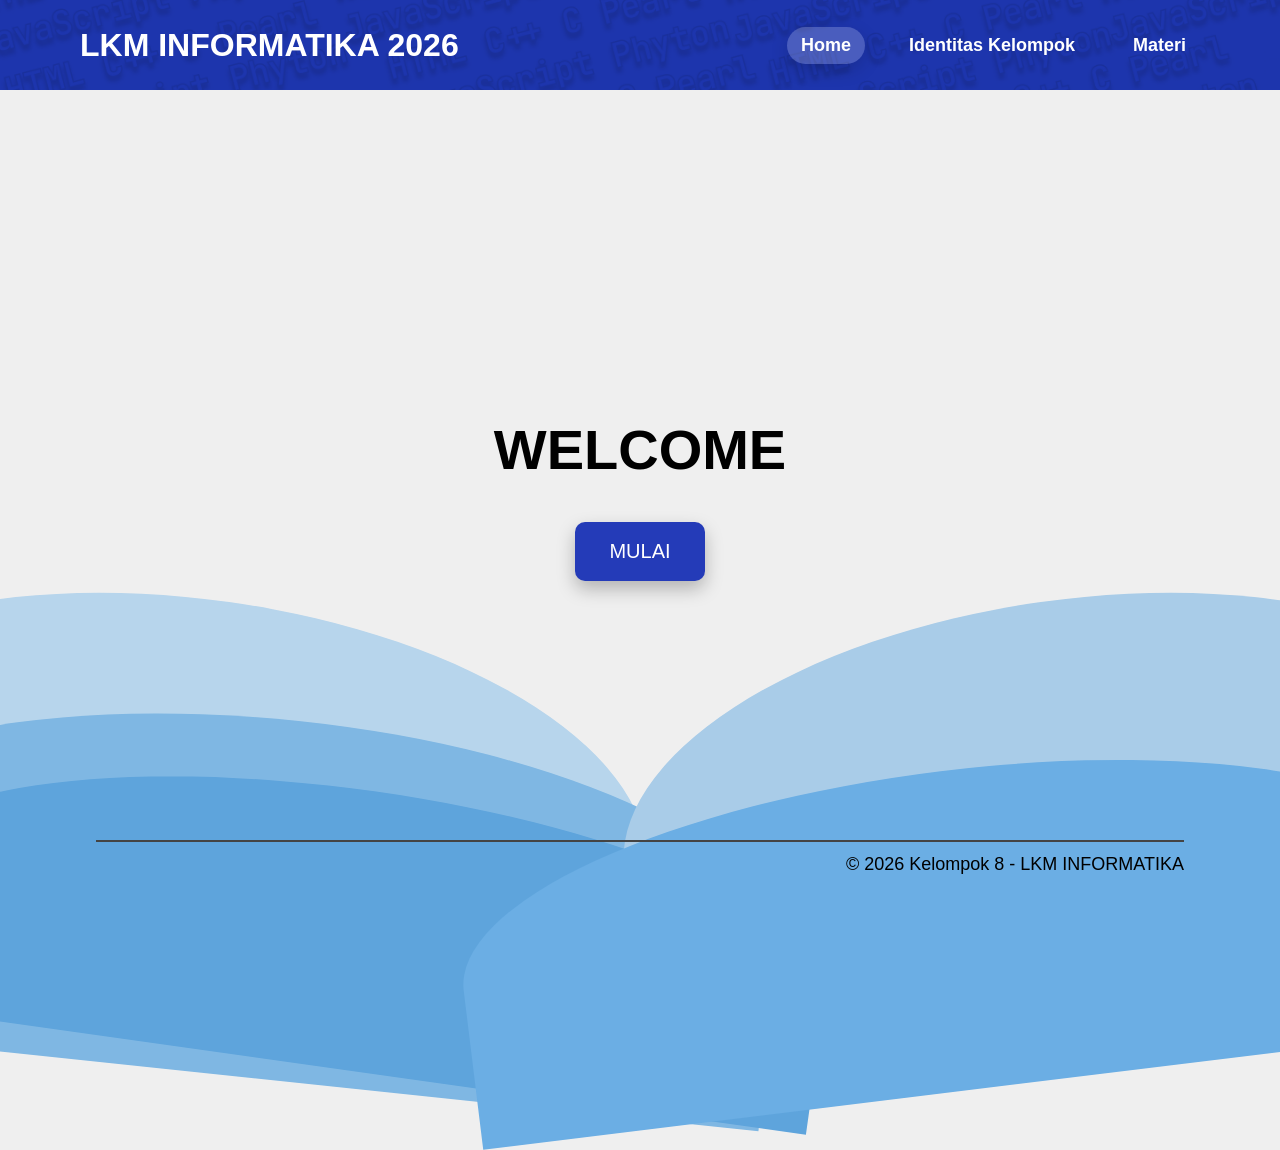
<file: index.html>
<!doctype html>
<html lang="id">
  <head>
    <meta charset="UTF-8" />
    <meta name="viewport" content="width=device-width, initial-scale=1.0" />
    <title>LKM Informatika 2026</title>

    <link rel="stylesheet" href="css/style.css" />
  </head>
  <body class="home">
    <!-- BACKGROUND -->
    <div class="wave wave1"></div>
    <div class="wave wave2"></div>
    <div class="wave wave3"></div>
    <div class="wave wave4"></div>
    <div class="wave wave5"></div>

    <!-- HEADER -->
    <header>
      <div class="logo">LKM INFORMATIKA 2026</div>

      <nav>
        <a href="index.html" class="active">Home</a>
        <a href="anggota.html">Identitas Kelompok</a>
        <a href="materi.html">Materi</a>
      </nav>
    </header>

    <!-- CONTENT -->
    <section class="container">
      <h1>WELCOME</h1>

      <a href="anggota.html"
        ><button class="btn" id="mulaiBtn">MULAI</button></a
      >
    </section>

    <!-- FOOTER -->
    <footer>
      <div class="line"></div>

      <p>© 2026 Kelompok 8 - LKM INFORMATIKA</p>
    </footer>

    <script src="js/script.js"></script>
  </body>
</html>
</file>
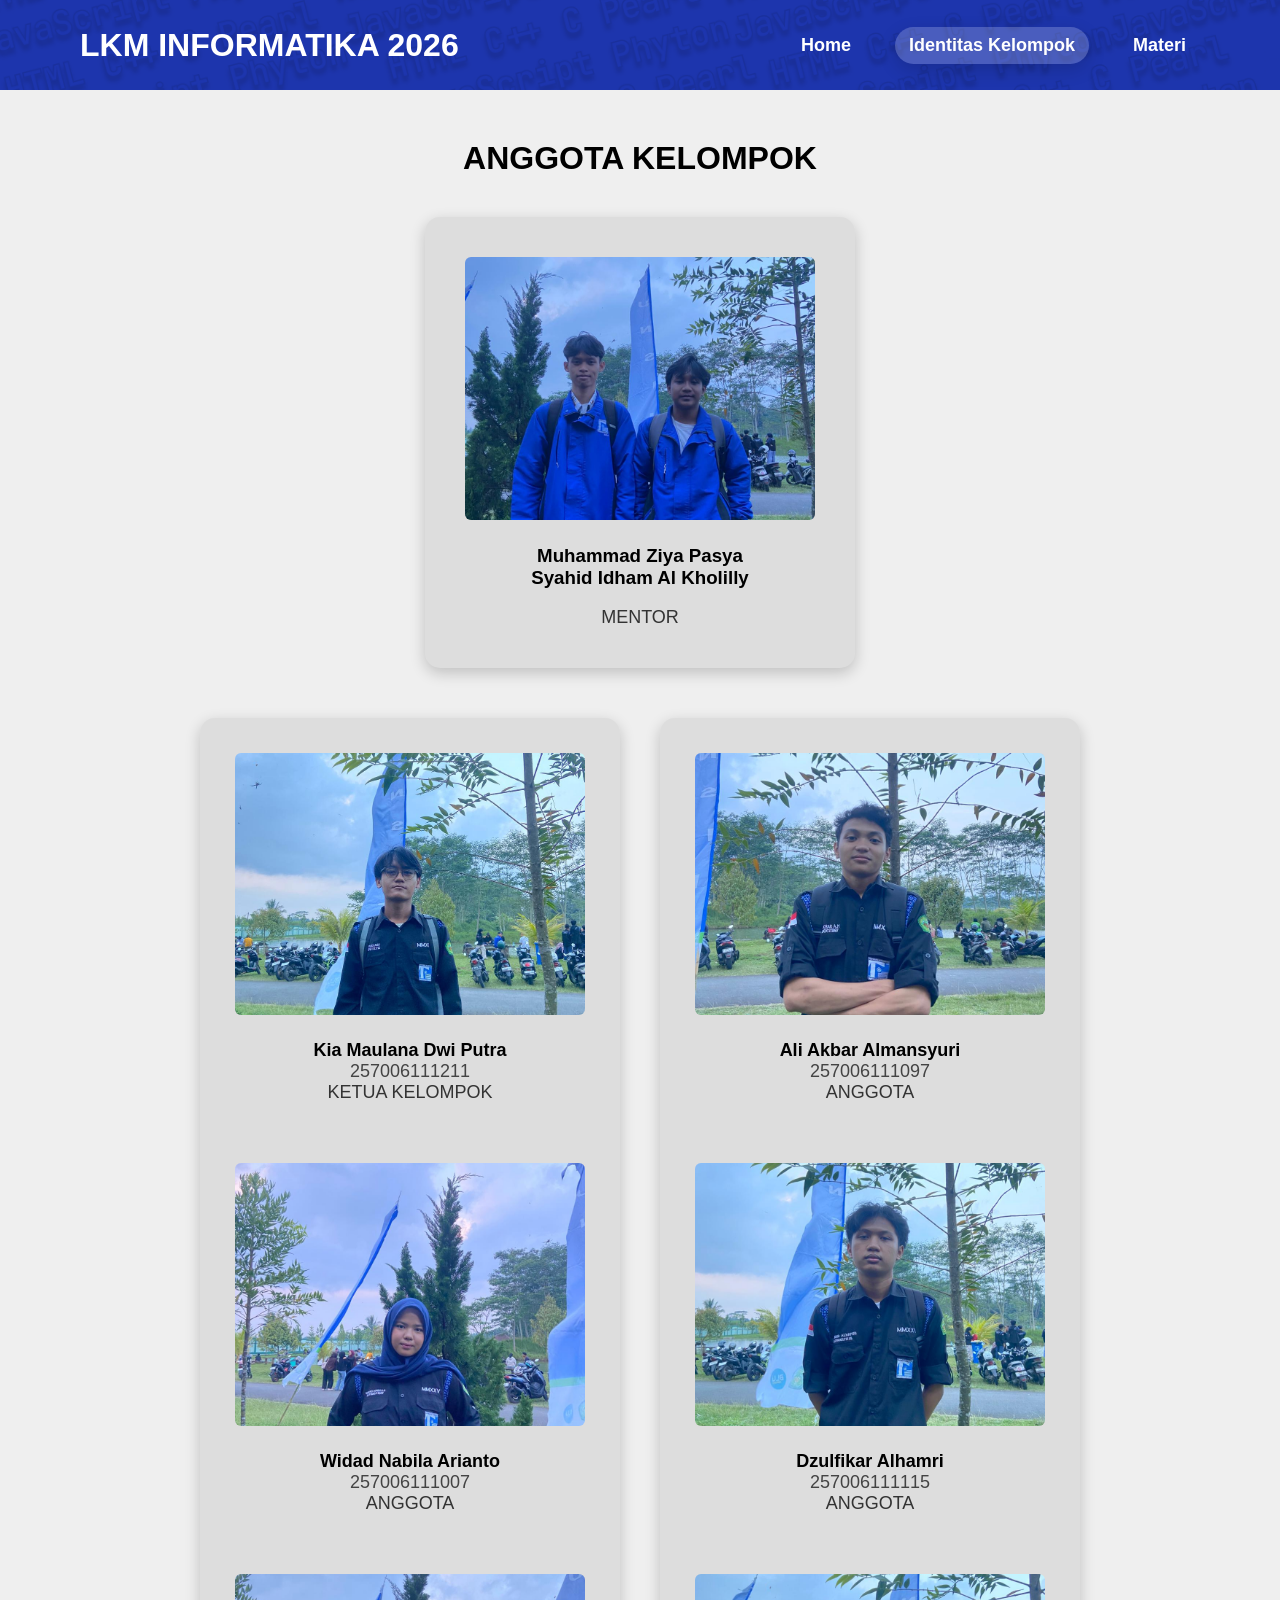
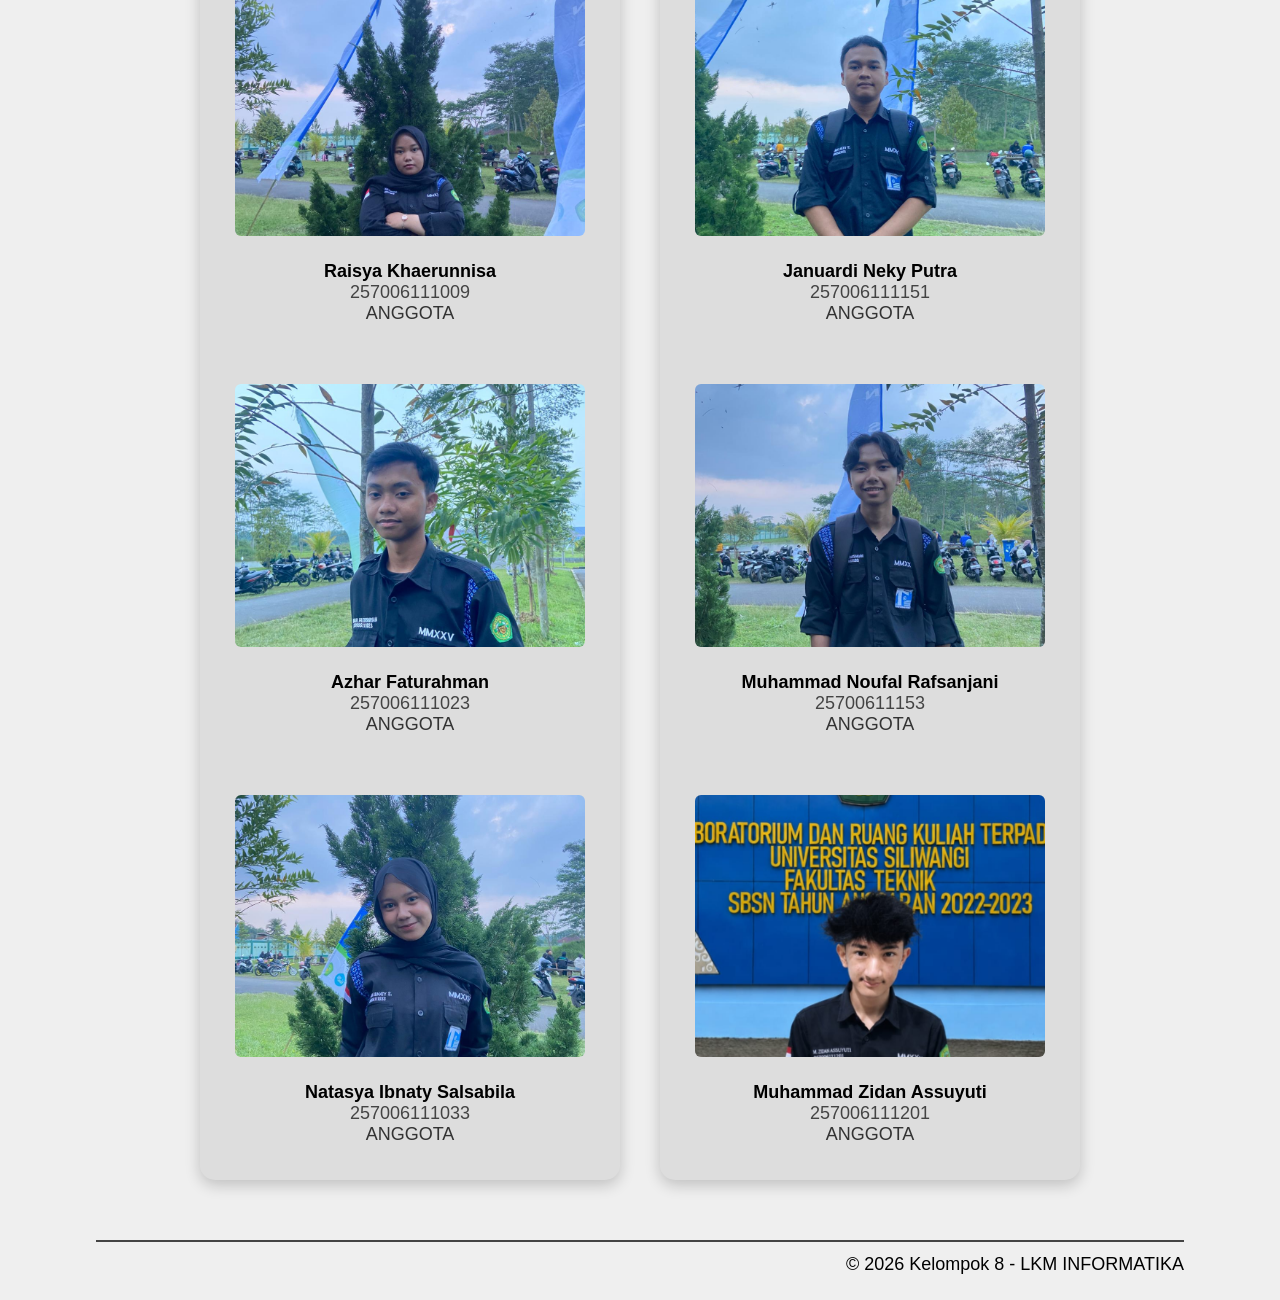
<file: anggota.html>
<!doctype html>
<html lang="id">
  <head>
    <meta charset="UTF-8" />
    <meta name="viewport" content="width=device-width, initial-scale=1.0" />

    <title>Anggota Kelompok</title>

    <link rel="stylesheet" href="css/style.css" />
  </head>
  <body class="anggota">
    <!-- HEADER -->

    <header>
      <div class="logo">LKM INFORMATIKA 2026</div>

      <nav>
        <a href="index.html">Home</a>
        <a href="anggota.html" class="active">Identitas Kelompok</a>
        <a href="materi.html">Materi</a>
      </nav>
    </header>

    <!-- TITLE -->

    <section class="judul">
      <h1 style="text-align: center;">ANGGOTA KELOMPOK</h1>
    </section>

    <!-- MENTOR -->

    <section class="mentor-section">
      <div class="mentor-card">
        <div class="foto">
          <img class="foto-img" alt="Foto mentor" src="assets/mentors.jpeg">
        </div>
        <div class="card-info">
          <h3>Muhammad Ziya Pasya</h3>
          <h3>Syahid Idham Al Kholilly</h3>
          <br>
          <span>MENTOR</span>
        </div>
      </div>
    </section>

    <!-- ANGGOTA -->

    <section class="anggota-container">
      <!-- KOLOM KIRI -->
      <div class="kolom">
        <div class="card">
          <div class="foto">
            <img class="foto-img" alt="Foto Kia Maulana Dwi Putra" src="assets/kia.jpeg">
          </div>
          <div class="card-info">
            <h2>Kia Maulana Dwi Putra</h2>
            <p>257006111211</p>
            <span>KETUA KELOMPOK</span>
          </div>
        </div>

        <div class="card">
          <div class="foto">
            <img class="foto-img" alt="Foto Widad Nabila Arianto" src="assets/widad.jpeg">
          </div>
          <div class="card-info">
            <h2>Widad Nabila Arianto</h2>
            <p>257006111007</p>
            <span>ANGGOTA</span>
          </div>
        </div>

        <div class="card">
          <div class="foto">
            <img class="foto-img" alt="Foto Raisya Khaerunnisa" src="assets/raisya.jpeg">
          </div>
          <div class="card-info">
            <h2>Raisya Khaerunnisa</h2>
            <p>257006111009</p>
            <span>ANGGOTA</span>
          </div>
        </div>

        <div class="card">
          <div class="foto">
            <img class="foto-img" alt="Foto Azhar Faturahman" src="assets/azhar.jpeg">
          </div>
          <div class="card-info">
            <h2>Azhar Faturahman</h2>
            <p>257006111023</p>
            <span>ANGGOTA</span>
          </div>
        </div>

        <div class="card">
          <div class="foto">
            <img class="foto-img" alt="Foto Natasya Ibnaty Salsabila" src="assets/natasya.jpeg">
          </div>
          <div class="card-info">
            <h2>Natasya Ibnaty Salsabila</h2>
            <p>257006111033</p>
            <span>ANGGOTA</span>
          </div>
        </div>
      </div>

      <!-- KOLOM KANAN -->
      <div class="kolom">
        <div class="card">
          <div class="foto">
            <img class="foto-img" alt="Foto Ali Akbar Almansyuri" src="assets/ali.jpeg">
          </div>
          <div class="card-info">
            <h2>Ali Akbar Almansyuri</h2>
            <p>257006111097</p>
            <span>ANGGOTA</span>
          </div>
        </div>

        <div class="card">
          <div class="foto">
            <img class="foto-img" alt="Foto Dzulfikar Alhamri" src="assets/dzulfikar.jpeg">
          </div>
          <div class="card-info">
            <h2>Dzulfikar Alhamri</h2>
            <p>257006111115</p>
            <span>ANGGOTA</span>
          </div>
        </div>

        <div class="card">
          <div class="foto">
            <img class="foto-img" alt="Foto Januardi Neky Putra" src="assets/januardi.jpeg">
          </div>
          <div class="card-info">
            <h2>Januardi Neky Putra</h2>
            <p>257006111151</p>
            <span>ANGGOTA</span>
          </div>
        </div>

        <div class="card">
          <div class="foto">
            <img class="foto-img" alt="Foto Muhammad Noufal Rafsanjani" src="assets/noufal.jpeg">
          </div>
          <div class="card-info">
            <h2>Muhammad Noufal Rafsanjani</h2>
            <p>25700611153</p>
            <span>ANGGOTA</span>
          </div>
        </div>

        <div class="card">
          <div class="foto">
            <img class="foto-img" alt="Foto Muhammad Zidan Assuyuti" src="assets/zidan.jpeg">
          </div>
          <div class="card-info">
            <h2>Muhammad Zidan Assuyuti</h2>
            <p>257006111201</p>
            <span>ANGGOTA</span>
          </div>
        </div>
      </div>
    </section>
    <script src="js/script.js"></script>
  </body>
      <footer>
      <div class="line"></div>

      <p>© 2026 Kelompok 8 - LKM INFORMATIKA</p>
    </footer>
</html>
</file>
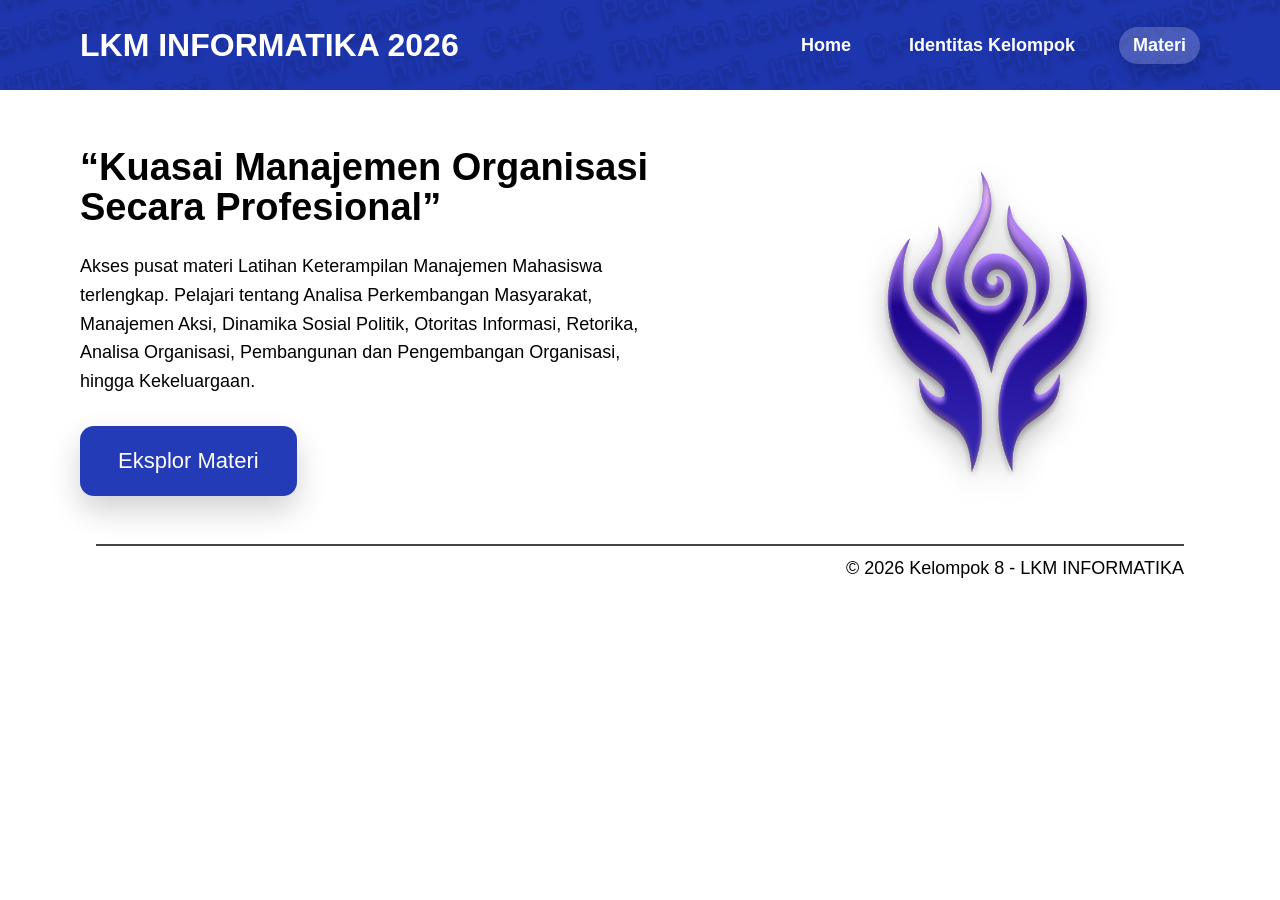
<file: materi.html>
<!doctype html>
<html lang="id">
  <head>
    <meta charset="UTF-8" />
    <meta name="viewport" content="width=device-width, initial-scale=1.0" />

    <title>Materi LKM</title>

    <link rel="stylesheet" href="css/style.css" />
  </head>
  <body class="materi">
    <!-- HEADER -->

    <header>
      <div class="logo">LKM INFORMATIKA 2026</div>

      <nav>
        <a href="index.html">Home</a>
        <a href="anggota.html">Identitas Kelompok</a>
        <a href="materi.html" class="active">Materi</a>
      </nav>
    </header>

    <!-- CONTENT -->

    <section class="hero">
      <!-- LEFT -->

      <div class="left">
        <h1>“Kuasai Manajemen Organisasi Secara Profesional”</h1>

        <p>
          Akses pusat materi Latihan Keterampilan Manajemen Mahasiswa
          terlengkap. Pelajari tentang Analisa Perkembangan Masyarakat,
          Manajemen Aksi, Dinamika Sosial Politik, Otoritas Informasi, Retorika,
          Analisa Organisasi, Pembangunan dan Pengembangan Organisasi, hingga
          Kekeluargaan.
        </p>

        <a href="list-materi.html"
          ><button class="btn" id="eksplorBtn">Eksplor Materi</button></a
        >
      </div>

      <!-- RIGHT -->

      <div class="right">
        <img src="assets/Logo LKM IF2 2.png" alt="Logo" />
      </div>
    </section>

    <script src="js/script.js"></script>

    <!-- FOOTER -->

    <footer>
      <div class="line"></div>

      <p>© 2026 Kelompok 8 - LKM INFORMATIKA</p>
    </footer>

  </body>
</html>
</file>
<file: css/style.css>
* {
  margin: 0;
  padding: 0;
  box-sizing: border-box;
  font-family: Arial, Helvetica, sans-serif;
}

/* ============== SMOOTH TRANSITIONS ============== */
body,
header,
nav a,
.btn,
.card,
.mentor-card,
button {
  transition: all 0.3s ease;
}

.card {
  width: 100%;
  height: auto;
}

.card-info {
  padding: 10px 5px 0;
  word-wrap: break-word;
}

/* Default page background for non-home pages */
body {
  min-height: 100vh;
  background: #efefef;
  overflow-x: hidden;
  position: relative;
}

/* Home page overrides (index.html) */
body.home {
  background: #ffffff;
  overflow: hidden;
}

/* Materi page overrides */
body.materi {
  background: #ffffff;
  color: #000;
}

/* ================= BACKGROUND ================= */
.wave {
  position: absolute;
  border-radius: 100% 100% 0 0;
  z-index: 1;
}

/* kiri paling belakang */
.wave1 {
  width: 900px;
  height: 420px;
  background: #b7d5ec;
  left: -250px;
  bottom: -120px;
  transform: rotate(8deg);
}

/* kiri tengah */
.wave2 {
  width: 1000px;
  height: 360px;
  background: #7fb7e3;
  left: -220px;
  bottom: -180px;
  transform: rotate(6deg);
}

/* kiri depan */
.wave3 {
  width: 950px;
  height: 280px;
  background: #5ea4dc;
  left: -120px;
  bottom: -170px;
  transform: rotate(8deg);
}

/* kanan belakang */
.wave4 {
  width: 900px;
  height: 420px;
  background: #a9cce8;
  right: -240px;
  bottom: -120px;
  transform: rotate(-8deg);
}

/* kanan depan */
.wave5 {
  width: 1000px;
  height: 320px;
  background: #6baee4;
  right: -180px;
  bottom: -190px;
  transform: rotate(-7deg);
}

body.home {
  background: #efefef;
  overflow: hidden;
  position: relative;
}

body.home footer {
  position: absolute;
  bottom: 20px;
  left: 50%;
  transform: translateX(-50%);
  margin: 0;
  z-index: 10;
}

header,
.container {
  position: relative;
  z-index: 5;
}

.container {
  position: relative;
  z-index: 5;
}

/* ================= HEADER ================= */
header {
  width: 100%;
  height: 90px;
  background: #243bb8 url("../assets/navbar.png") center center / cover no-repeat;

  display: flex;
  justify-content: space-between;
  align-items: center;

  padding: 0 80px;

  position: relative;
  z-index: 10;
  overflow: hidden;
}

header::before { content: none; }

.logo { color: white; font-size: 32px; font-weight: 900; position: relative; z-index: 2; }
.back { color: white; text-decoration: none; margin-right: 10px; }

nav { display: flex; gap: 30px; position: relative; z-index: 2; }
nav a { text-decoration: none; color: white; font-size: 18px; font-weight: 600; padding: 8px 14px; border-radius: 20px; transition: 0.3s; }
nav a:hover { background: rgba(255,255,255,0.15); }
.active { background: rgba(255,255,255,0.2); box-shadow: 0 6px 18px rgba(0,0,0,0.15); }

/* ================= CONTENT ================= */
.container { width: 100%; height: calc(100vh - 95px); display: flex; justify-content: center; align-items: center; flex-direction: column; position: relative; z-index: 5; }

.container h1 { font-size: 56px; font-weight: 900; color: black; margin-bottom: 40px; }

.btn { padding: 18px 34px; border: none; border-radius: 10px; background: #243bb8; color: white; font-size: 20px; cursor: pointer; box-shadow: 0 8px 18px rgba(0,0,0,0.25); transition: 0.3s; }
.btn:hover { background: #1f2f99; transform: translateY(-3px); box-shadow: 0 12px 24px rgba(0,0,0,0.3); }
.btn:active { transform: translateY(-1px); }
.left button { padding: 22px 38px; border-radius: 14px; font-size: 22px; box-shadow: 0 14px 30px rgba(0,0,0,0.18); }
.left button:hover { transform: translateY(-4px); box-shadow: 0 20px 36px rgba(0,0,0,0.2); }

/* ================= FOOTER ================= */
footer { width: 85%; margin: 0 auto 25px; position: relative; z-index: 10; }
.line { width: 100%; height: 2px; background: #444; margin-bottom: 12px; }
footer p { text-align: right; font-size: 18px; color: black; }

body.home footer { position: absolute; bottom: 25px; left: 50%; transform: translateX(-50%); margin: 0; }

body.home .container {
  padding-top: 12px;
}

/* ================= PAGE-SPECIFIC COMPONENTS ================= */
/* Judul page (anggota) */
.judul { padding: 50px 40px 20px; }
.judul h1 { font-size: 32px; font-weight: 900; }

/* Mentor / anggota cards */
.mentor-section { width: 100%; display:flex; justify-content:center; margin-top:20px; margin-bottom:50px; }
.mentor-card { width:430px; background:#dddddd; padding:40px; border-radius:15px; text-align:center; box-shadow:0 5px 15px rgba(0,0,0,0.2); }

.foto {
  width: 100%;
  aspect-ratio: 4 / 3;
  background: #e6e6e6;
  border-radius: 6px;
  margin-bottom: 15px;
  overflow: hidden;
}
.foto-img {
  width: 100%;
  height: 100%;
  object-fit: cover;
  display: block;
}

.mentor-card h2, .card h2 { font-size: 18px; }
.mentor-card p, .card p { font-size: 18px; color: #444; }
.mentor-card span, .card span { font-size: 18px; color: #333; }

.anggota-container {
  width: 100%;
  display: flex;
  justify-content: center;
  gap: 40px;
  padding: 0 20px 60px;
  flex-wrap: wrap;
}
.anggota-container .kolom {
  width: 100%;
  max-width: 420px;
  background: #dddddd;
  border-radius: 15px;
  padding: 35px;
  box-shadow: 0 5px 15px rgba(0,0,0,0.2);
}
.anggota-container .card { text-align:center; margin-bottom:60px; }
.anggota-container .card:last-child { margin-bottom:0; }

/* Hero / materi page */
.hero { width:100%; min-height:auto; display:flex; justify-content:space-between; align-items:center; padding:40px 80px 30px; }
.left { width:58%; }
.left h1 { font-size:38px; font-weight:900; line-height:1.05; margin-bottom:24px; }
.left p { width:90%; font-size:18px; line-height:1.6; margin-bottom:30px; }
.right { width:42%; display:flex; justify-content:center; align-items:center; }
.right img { width:340px; filter: drop-shadow(0 10px 14px rgba(0,0,0,0.25)); }

/* List materi */
.materi-container { width:100%; display:flex; justify-content:center; gap:100px; padding:45px 80px; }
.materi-container .kolom { display:flex; flex-direction:column; gap:45px; }
.materi-container .card { width:560px; height:125px; background:#243bb8; color:white; border-radius:14px; display:flex; justify-content:center; align-items:center; text-align:center; font-size:28px; font-weight:500; }

/* ================= RESPONSIVE (original baseline) ================= */
@media (max-width: 1300px) {
  .materi-container { flex-direction: column; align-items: center; gap: 45px; }
}

@media (max-width: 1100px) {
  .hero { flex-direction: column; text-align: center; padding-top: 50px; }
  .left { width:100%; }
  .left p { width:100%; }
  .right { width:100%; margin-top:40px; }
  .right img { width:300px; }
  .left h1 { font-size:34px; }
  .left p { font-size:18px; }
}

@media (max-width: 900px) {
  header { padding: 0 30px; }
  .logo { font-size: 22px; }
  nav { gap: 20px; }
  nav a { font-size: 14px; }
  .container h1 { font-size: 38px; }
  .judul h1 { font-size: 22px; }
  footer p { font-size: 14px; }
}

@media (max-width: 700px) {
  header { padding: 0 20px; }
  .logo { font-size: 18px; }
  nav { gap: 10px; }
  nav a { font-size: 12px; }
  .hero {
    padding: 24px 15px 18px;
  }
  .right {
    margin-top: 18px;
  }
  .right img {
    width: 240px;
    transform: translateX(-8px);
  }
  /* KHUSUS CARD MATERI */
  .materi-container .card {
    width: 90vw;
    height: 110px;
    font-size: 18px;
  }

  .list-materi .header-left {
    gap: 10px;
  }

  .materi .header-left {
    gap: 10px;
  }

  .list-materi .back {
    font-size: 30px;
  }

  .materi .back {
    font-size: 30px;
  }
}

@media (max-width: 500px) {
  header { height: 75px; padding: 0 15px; }
  .logo { font-size: 14px; }
  nav a { font-size: 10px; }
  .hero {
    padding: 18px 12px 12px;
  }
  .right {
    margin-top: 12px;
  }
  .right img {
    width: 200px;
    transform: translateX(-8px);
  }
  .judul { padding: 20px 15px 10px; }
  .judul h1 { font-size: 16px; }
  .anggota-container .kolom { width: 95vw; padding: 20px; }
  .mentor-card { width: 95vw; padding: 20px; }
  .foto { height: 150px; margin-bottom: 10px; }
  .mentor-card h2, .card h2 { font-size: 14px; margin-bottom: 5px; }
  .mentor-card p, .card p { font-size: 12px; }
  .mentor-card span, .card span { font-size: 12px; }
  .anggota-container .card { margin-bottom: 30px; }
  .left h1 { font-size: 22px; }
  .left p { font-size: 12px; }
  .list-materi .back { font-size: 24px; }
  .materi .back { font-size: 24px; }
}

@media (max-width: 900px) {
  .anggota-container {
    flex-direction: column;
    align-items: center;
    gap: 30px;
  }

  .anggota-container .kolom {
    width: 95%;
    max-width: 500px;
    padding: 25px;
  }

  .foto {
    height: auto;
    aspect-ratio: 4 / 3;
  }

  .foto-img {
    width: 100%;
    height: 100%;
    object-fit: cover;
  }

  .anggota-container .card {
    margin-bottom: 40px;
  }
}
</file>
